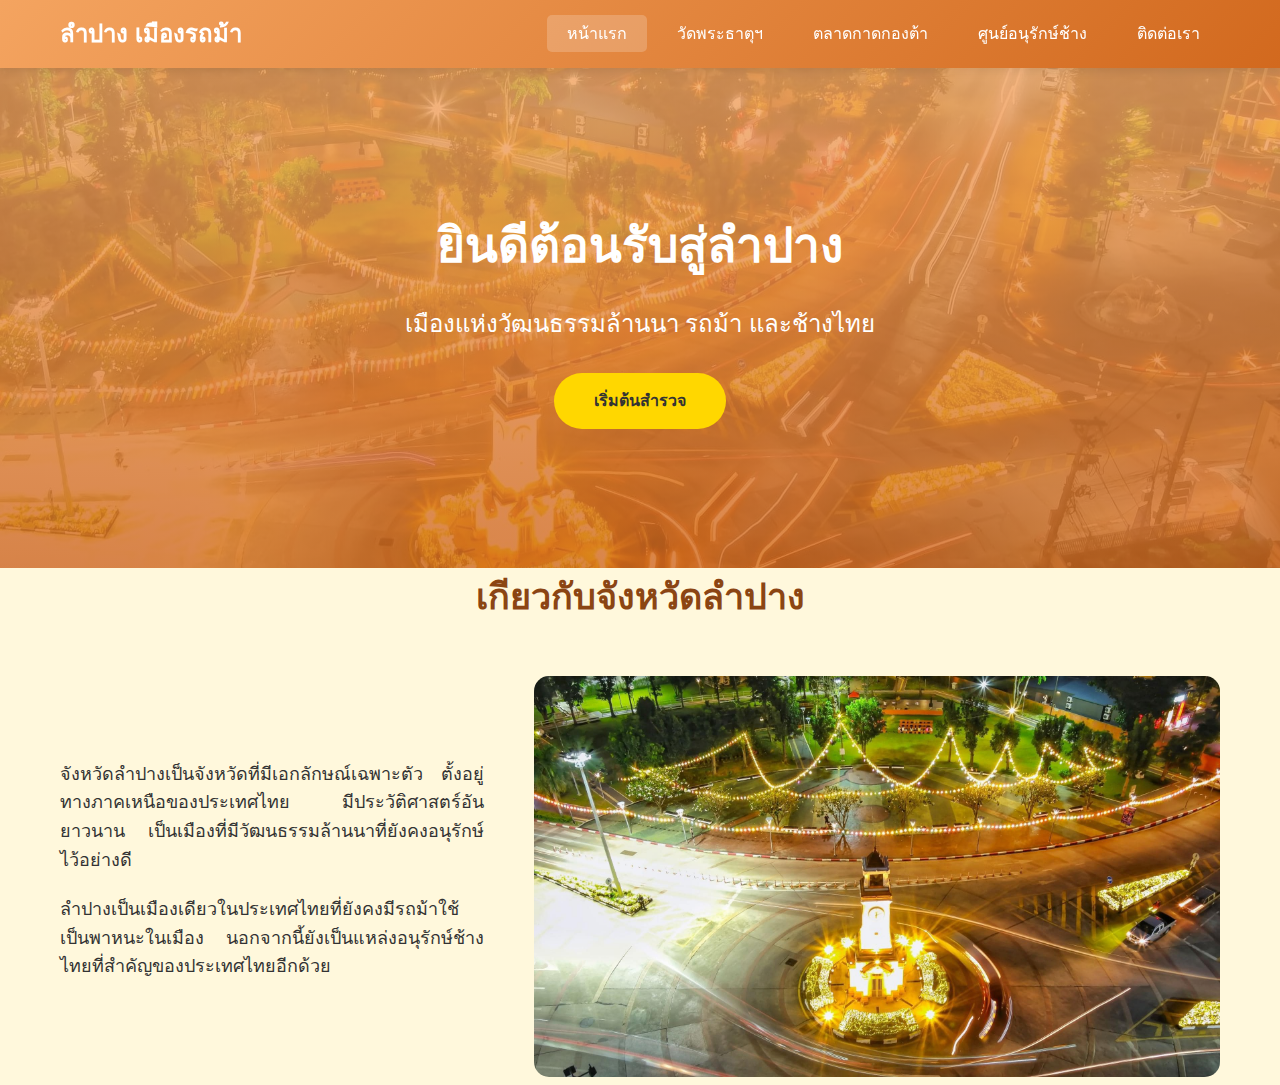
<file: index.html>
<!DOCTYPE html>
<html lang="en">
<head>
    <meta charset="UTF-8">
    <meta name="viewport" content="width=device-width, initial-scale=1.0">
    <title>ท่องเที่ยวลำปาง</title>
    <link rel="stylesheet" href="styles.css">
</head>
<body>
    <!--Header และ Navigation  -->
    <header>
        <div class="container"> 
         <div class="logo">
            <h1>ลำปาง เมืองรถม้า</h1>
        </div>
        <nav>
            <ul> 
                <li><a href="index.html" class="active">หน้าแรก</a></li>
                <li><a href="wat-phra-that.html">วัดพระธาตุฯ</a></li>
                <li><a href="kad-kong-ta.html">ตลาดกาดกองต้า</a></li>
                <li><a href="elechant-center.html">ศูนย์อนุรักษ์ช้าง</a></li>
                <li><a href="contact.html">ติดต่อเรา</a></li>
            </ul>
        </nav>
    </div>
</header>

<!-- Hero Section -->
<section class="hero"> 
 <div class="hero-content">
    <h2>ยินดีต้อนรับสู่ลำปาง</h2>
    <p>เมืองแห่งวัฒนธรรมล้านนา รถม้า และช้างไทย</p>
     <a href="#attractions" class="btn">เริ่มต้นสำรวจ</a>
 </div>
</section> 

<!-- เกี่ยวกับลำปาง -->
 <section class="about" id="attractions"> 
    <div class="container"> 
        <h2 class="section-title">เกียวกับจังหวัดลำปาง</h2>
        <div class="content-wrapper">
            <div class="content-text">
                <p>จังหวัดลำปางเป็นจังหวัดที่มีเอกลักษณ์เฉพาะตัว ตั้งอยู่ทางภาคเหนือของประเทศไทย มีประวัติศาสตร์อันยาวนาน เป็นเมืองที่มีวัฒนธรรมล้านนาที่ยังคงอนุรักษ์ไว้อย่างดี</p>
                 <p>ลำปางเป็นเมืองเดียวในประเทศไทยที่ยังคงมีรถม้าใช้เป็นพาหนะในเมือง นอกจากนี้ยังเป็นแหล่งอนุรักษ์ช้างไทยที่สำคัญของประเทศไทยอีกด้วย</p>
            </div>
            <div class="content-image">
            <img src="lampang1.jpg" alt="ลำปาง">
            </div>
        </div>
    </div>
 </section>
 <!-- สถานที่ 1 -->
  
</body>
</html>
</file>
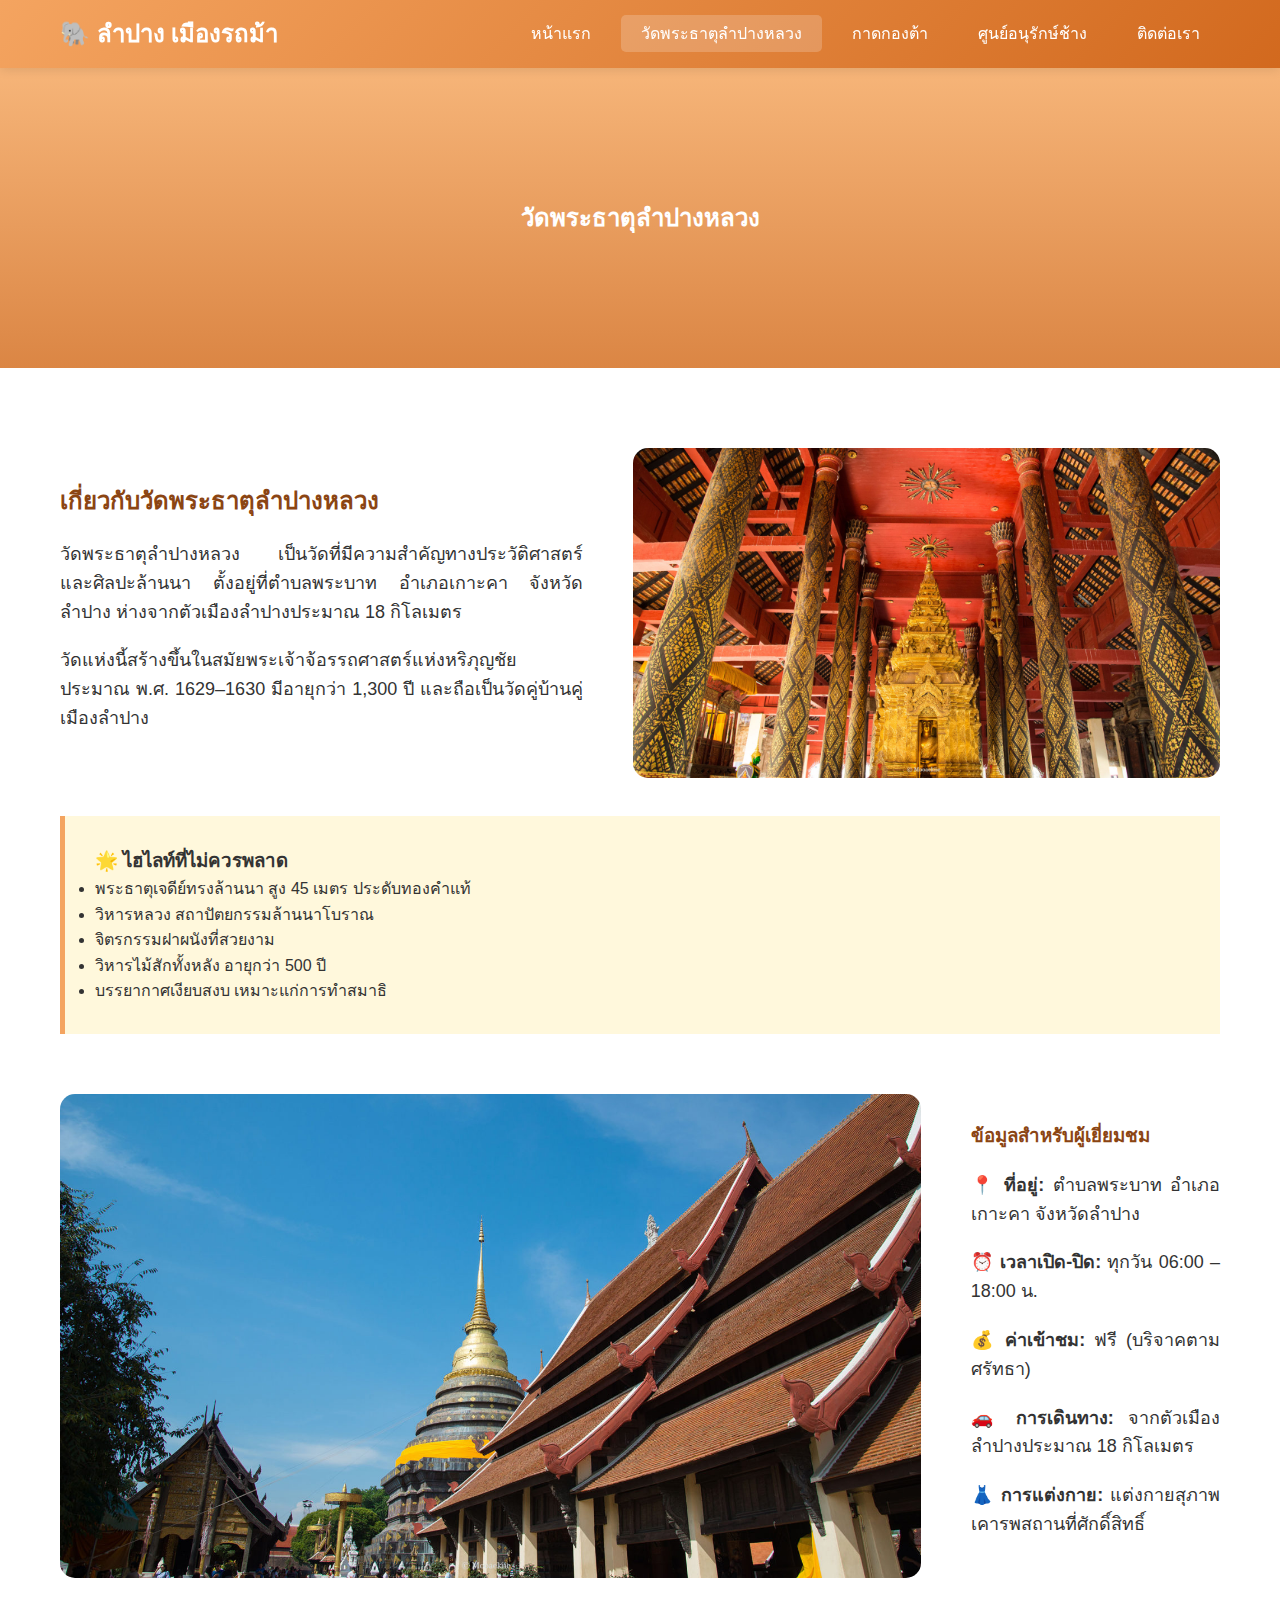
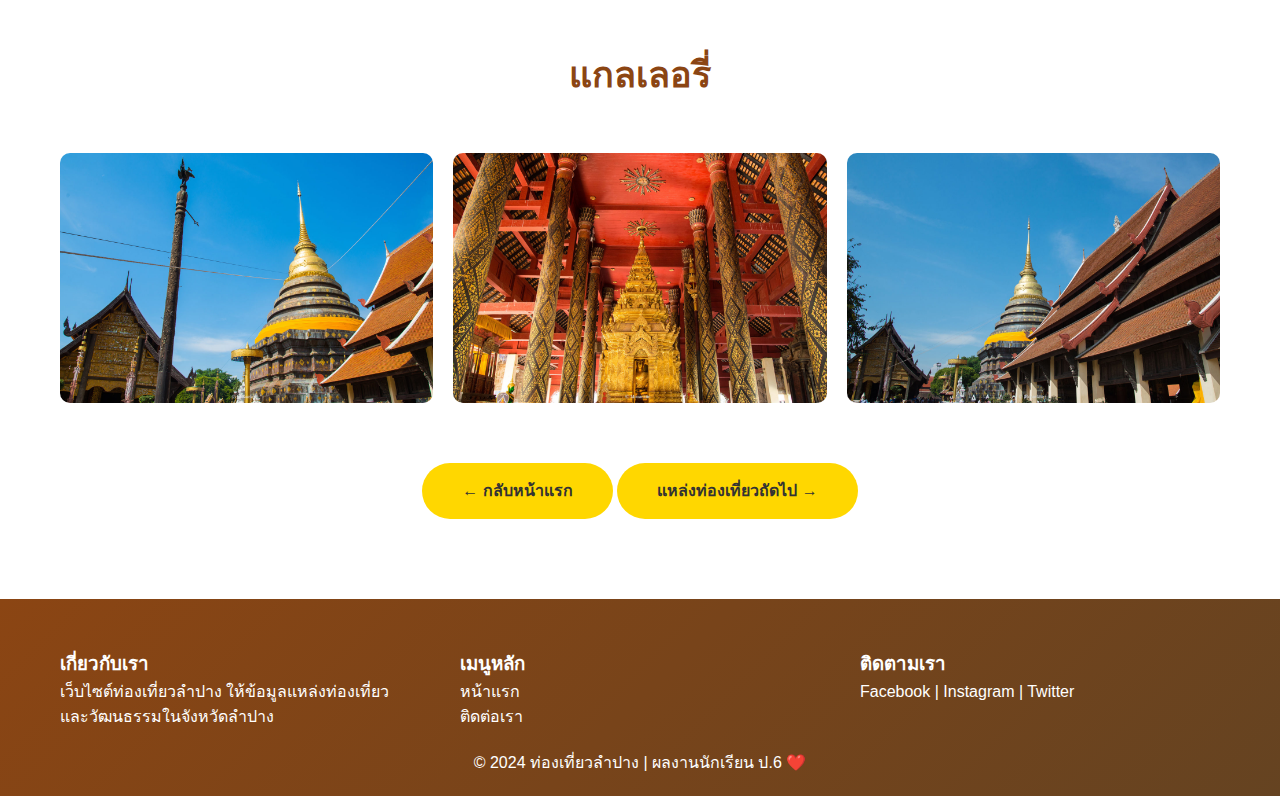
<file: wat-phra-that.html>
<!DOCTYPE html>
<html lang="th">
<head>
    <meta charset="UTF-8">
    <meta name="viewport" content="width=device-width, initial-scale=1.0">
    <title>วัดพระธาตุลำปางหลวง - ท่องเที่ยวลำปาง</title>
    <link rel="stylesheet" href="styles.css">
</head>
<body>

<!-- Header และ Navigation -->
<header>
    <div class="container">
        <div class="logo">
            <h1>🐘 ลำปาง เมืองรถม้า</h1>
        </div>
        <nav>
            <ul>
                <li><a href="index.html">หน้าแรก</a></li>
                <li><a href="wat-phra-that.html" class="active">วัดพระธาตุลำปางหลวง</a></li>
                <li><a href="kad-kong-ta.html">กาดกองต้า</a></li>
                <li><a href="elephant-center.html">ศูนย์อนุรักษ์ช้าง</a></li>
                <li><a href="contact.html">ติดต่อเรา</a></li>
            </ul>
        </nav>
    </div>
</header>

<!-- Detail Hero Section -->
<section class="detail-hero">
    <h2>วัดพระธาตุลำปางหลวง</h2>
</section>

<!-- Detail Content -->
<section class="detail-content">
    <div class="container">

        <!-- เนื้อหาหลัก -->
        <div class="content-wrapper">
            <div class="content-text">
                <h2 style="color:#8B4513; margin-bottom:20px;">
                    เกี่ยวกับวัดพระธาตุลำปางหลวง
                </h2>
                <p>
                    วัดพระธาตุลำปางหลวง เป็นวัดที่มีความสำคัญทางประวัติศาสตร์
                    และศิลปะล้านนา ตั้งอยู่ที่ตำบลพระบาท อำเภอเกาะคา
                    จังหวัดลำปาง ห่างจากตัวเมืองลำปางประมาณ 18 กิโลเมตร
                </p>
                <p>
                    วัดแห่งนี้สร้างขึ้นในสมัยพระเจ้าจ้อรรถศาสตร์แห่งหริภุญชัย
                    ประมาณ พ.ศ. 1629–1630 มีอายุกว่า 1,300 ปี
                    และถือเป็นวัดคู่บ้านคู่เมืองลำปาง
                </p>
            </div>

            <div class="content-image">
                <img src="Watphrathatlampangluang2.jpg" alt="วัดพระธาตุลำปางหลวง">
            </div>
        </div>

        <!-- ไฮไลท์ของสถานที่ -->
        <div class="info-box">
            <h3>🌟 ไฮไลท์ที่ไม่ควรพลาด</h3>
            <ul>
                <li>พระธาตุเจดีย์ทรงล้านนา สูง 45 เมตร ประดับทองคำแท้</li>
                <li>วิหารหลวง สถาปัตยกรรมล้านนาโบราณ</li>
                <li>จิตรกรรมฝาผนังที่สวยงาม</li>
                <li>วิหารไม้สักทั้งหลัง อายุกว่า 500 ปี</li>
                <li>บรรยากาศเงียบสงบ เหมาะแก่การทำสมาธิ</li>
            </ul>
        </div>

        <!-- ข้อมูลสำหรับผู้เยี่ยมชม -->
        <div class="content-wrapper" style="margin-top:60px;">
            <div class="content-image">
                <img src="Watphrathatlampangluang3.jpg" alt="พระธาตุลำปางหลวง">
            </div>
            <div class="content-text">
                <h3 style="color:#8B4513; margin-bottom:20px;">
                    ข้อมูลสำหรับผู้เยี่ยมชม
                </h3>
                <p><strong>📍 ที่อยู่:</strong> ตำบลพระบาท อำเภอเกาะคา จังหวัดลำปาง</p>
                <p><strong>⏰ เวลาเปิด-ปิด:</strong> ทุกวัน 06:00 – 18:00 น.</p>
                <p><strong>💰 ค่าเข้าชม:</strong> ฟรี (บริจาคตามศรัทธา)</p>
                <p><strong>🚗 การเดินทาง:</strong> จากตัวเมืองลำปางประมาณ 18 กิโลเมตร</p>
                <p><strong>👗 การแต่งกาย:</strong> แต่งกายสุภาพ เคารพสถานที่ศักดิ์สิทธิ์</p>
            </div>
        </div>

        <!-- แกลเลอรี่รูปภาพ -->
        <div style="margin-top:60px;">
            <h2 class="section-title">แกลเลอรี่</h2>
            <div class="gallery">
                <img src="Watphrathatlampangluang.jpg" alt="วัดพระธาตุลำปางหลวง">
                <img src="Watphrathatlampangluang2.jpg" alt="วัดพระธาตุลำปางหลวง">
                <img src="Watphrathatlampangluang3.jpg" alt="วัดพระธาตุลำปางหลวง">
            </div>
        </div>

        <!-- ปุ่มนำทาง -->
        <div style="margin-top:60px; text-align:center;">
            <a href="index.html" class="btn">← กลับหน้าแรก</a>
            <a href="kad-kong-ta.html" class="btn">แหล่งท่องเที่ยวถัดไป →</a>
        </div>

    </div>
</section>

<!-- Footer -->
<footer>
    <div class="container">
        <div class="footer-content">
            <div class="footer-section">
                <h3>เกี่ยวกับเรา</h3>
                <p>
                    เว็บไซต์ท่องเที่ยวลำปาง ให้ข้อมูลแหล่งท่องเที่ยว
                    และวัฒนธรรมในจังหวัดลำปาง
                </p>
            </div>
            <div class="footer-section">
                <h3>เมนูหลัก</h3>
                <ul>
                    <li><a href="index.html">หน้าแรก</a></li>
                    <li><a href="contact.html">ติดต่อเรา</a></li>
                </ul>
            </div>
            <div class="footer-section">
                <h3>ติดตามเรา</h3>
                <p>Facebook | Instagram | Twitter</p>
            </div>
        </div>

        <div class="footer-bottom">
            <p>&copy; 2024 ท่องเที่ยวลำปาง | ผลงานนักเรียน ป.6 ❤️</p>
        </div>
    </div>
</footer>

</body>
</html>
</file>
<file: styles.css>
/* ========== ตั้งค่าพื้นฐาน ========== */
* {
    margin: 0;
    padding: 0;
    box-sizing: border-box;
}

body {
    font-family: 'Segoe UI', Tahoma, Geneva, Verdana, sans-serif;
    line-height: 1.6;
    color: #333;
    background-color: #FFF8DC;
}

.container {
    max-width: 1200px;
    margin: 0 auto;
    padding: 0 20px;
}

/* ========== Header และ Navigation ========== */
header {
    background: linear-gradient(135deg, #F4A460 0%, #D2691E 100%);
    box-shadow: 0 2px 10px rgba(0,0,0,0.1);
    position: sticky;
    top: 0;
    z-index: 1000;
}

header .container {
    display: flex;
    justify-content: space-between;
    align-items: center;
    padding: 15px 20px;
}

.logo h1 {
    color: white;
    font-size: 24px;
    font-weight: bold;
}

nav ul {
    display: flex;
    list-style: none;
    gap: 10px;
}

nav ul li a {
    color: white;
    text-decoration: none;
    padding: 10px 20px;
    border-radius: 5px;
    transition: all 0.3s ease;
    font-weight: 500;
}

nav ul li a:hover,
nav ul li a.active {
    background-color: rgba(255, 255, 255, 0.2);
    transform: translateY(-2px);
}

/* ========== Hero Section ========== */
.hero {
    background: linear-gradient(rgba(244,164,96,0.8), rgba(210,105,30,0.8)),
    url('lampang2.jpg') center/cover;
    height: 500px;
    display: flex;
    align-items: center;
    justify-content: center;
    text-align: center;
    color: white;
}

.hero-content h2 {
    font-size: 48px;
    margin-bottom: 20px;
}

.hero-content p {
    font-size: 24px;
    margin-bottom: 30px;
}

.btn {
    display: inline-block;
    padding: 15px 40px;
    background-color: #FFD700;
    color: #333;
    text-decoration: none;
    border-radius: 50px;
    font-weight: bold;
    transition: all 0.3s ease;
}

.btn:hover {
    background-color: #FFA500;
    transform: translateY(-3px);
}

/* ========== หัวข้อแต่ละส่วน ========== */
.section-title {
    text-align: center;
    font-size: 36px;
    color: #8B4513;
    margin-bottom: 50px;
}

/* ========== เนื้อหา ========== */
.content-wrapper {
    display: flex;
    align-items: center;
    gap: 50px;
}

.content-text p {
    font-size: 18px;
    margin-bottom: 20px;
    text-align: justify;
}

.content-image img {
    width: 100%;
    border-radius: 15px;
    transition: transform 0.3s ease;
}

.content-image img:hover {
    transform: scale(1.05);
}

/* ========== หน้าแหล่งท่องเที่ยว ========== */
.attraction-item {
    display: flex;
    gap: 50px;
    margin-bottom: 60px;
    background-color: white;
    padding: 40px;
    border-radius: 15px;
}

.attraction-item.reverse {
    flex-direction: row-reverse;
}

/* ========== Detail Page ========== */
.detail-hero {
    background: linear-gradient(rgba(244,164,96,0.8), rgba(210,105,30,0.8)),
    url('https://images.unsplash.com/photo-1551882547-ff40c63fe5fa') center/cover;
    height: 300px;
    display: flex;
    align-items: center;
    justify-content: center;
    color: white;
}

.detail-content {
    padding: 80px 0;
    background-color: white;
}

.info-box {
    background-color: #FFF8DC;
    padding: 30px;
    border-left: 5px solid #F4A460;
    margin: 30px 0;
}

/* ========== แกลเลอรี่ ========== */
.gallery {
    display: grid;
    grid-template-columns: repeat(auto-fit, minmax(300px,1fr));
    gap: 20px;
}

.gallery img {
    width: 100%;
    height: 250px;
    object-fit: cover;
    border-radius: 10px;
}

/* ========== Footer ========== */
footer {
    background: linear-gradient(135deg, #8B4513, #654321);
    color: white;
    padding: 50px 0 20px;
}

.footer-content {
    display: grid;
    grid-template-columns: repeat(auto-fit, minmax(250px,1fr));
    gap: 40px;
}

.footer-section ul {
    list-style: none;
}

.footer-section ul li a {
    color: white;
    text-decoration: none;
}

.footer-section ul li a:hover {
    color: #FFD700;
}

.footer-bottom {
    text-align: center;
    margin-top: 20px;
}

/* ========== Responsive ========== */
@media (max-width: 768px) {
    header .container,
    .content-wrapper {
        flex-direction: column;
    }

    .hero-content h2 {
        font-size: 32px;
    }

    .section-title {
        font-size: 28px;
    }
}
</file>
